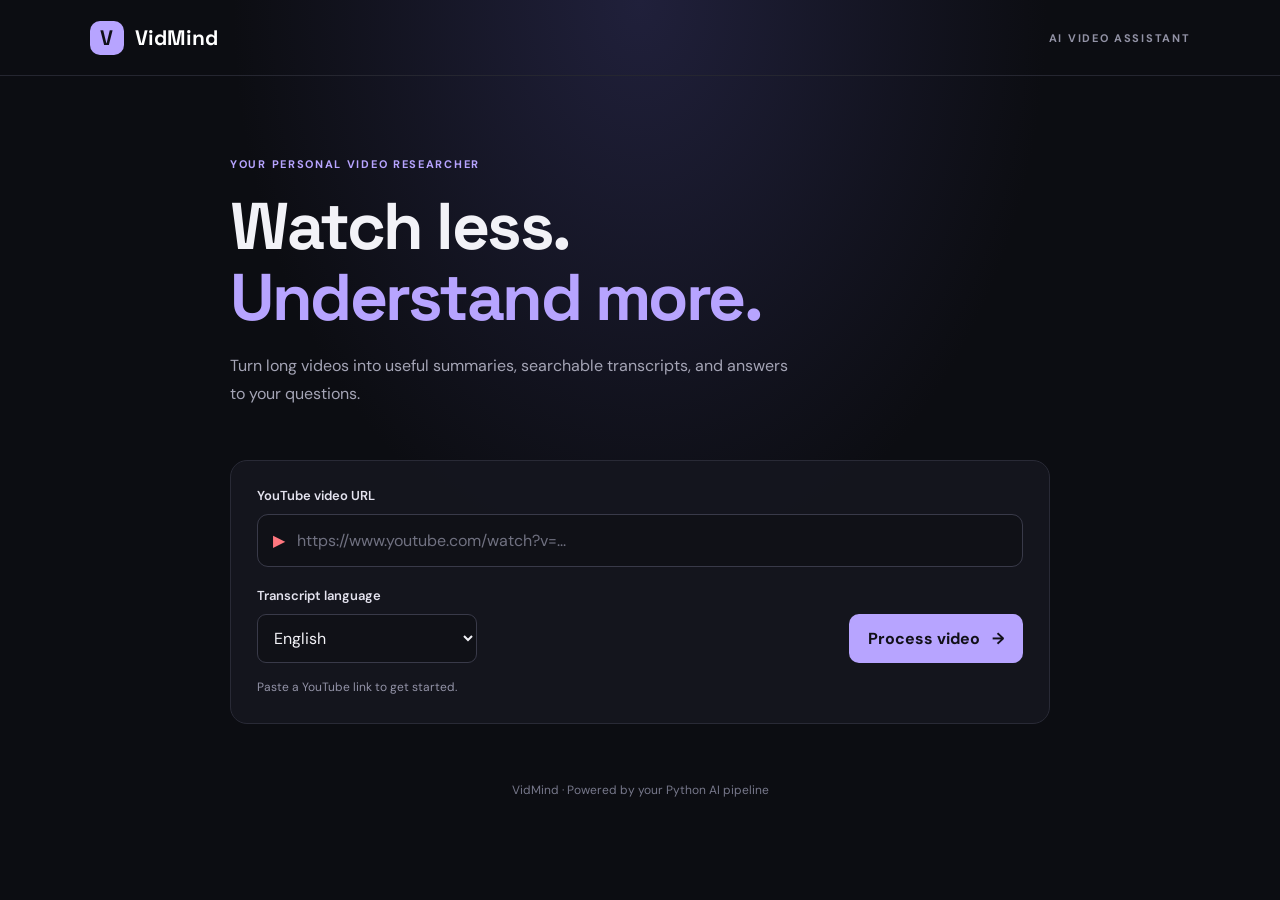
<file: static/index.html>
<!DOCTYPE html>
<html lang="en">
<head>
    <meta charset="UTF-8">
    <meta name="viewport" content="width=device-width, initial-scale=1.0">
    <title>VidMind — AI Video Assistant</title>
    <link rel="stylesheet" href="/static/style.css">
    <script src="/static/script.js" defer></script>
</head>

<body>
    <header class="navbar">
        <a href="/" class="brand">
            <span class="brand-icon">V</span>
            <span>VidMind</span>
        </a>
        <span class="nav-label">AI VIDEO ASSISTANT</span>
    </header>

    <main class="container">
        <section class="hero">
            <span class="eyebrow">YOUR PERSONAL VIDEO RESEARCHER</span>
            <h1>Watch less.<br><span>Understand more.</span></h1>
            <p>
                Turn long videos into useful summaries, searchable transcripts,
                and answers to your questions.
            </p>
        </section>

        <section class="panel input-panel">
            <label for="video-url">YouTube video URL</label>

            <div class="url-input">
                <span class="url-icon">▶</span>
                <input
                    id="video-url"
                    type="url"
                    placeholder="https://www.youtube.com/watch?v=..."
                    autocomplete="url"
                    required
                >
            </div>

            <div class="form-bottom">
                <div class="language-field">
                    <label for="language">Transcript language</label>
                    <select id="language">
                        <option value="english">English</option>
                        <option value="malayalam">Malayalam</option>
                    </select>
                </div>

                <button id="process-button" class="primary-button">
                    <span id="process-button-text">Process video</span>
                    <span aria-hidden="true">→</span>
                </button>
            </div>

            <p id="status" class="status" role="status" aria-live="polite">
                Paste a YouTube link to get started.
            </p>
        </section>

        <section id="results" class="results hidden">
            <div class="section-heading">
                <span class="eyebrow">YOUR VIDEO, SIMPLIFIED</span>
                <h2 id="video-title">Video title</h2>
            </div>

            <section class="panel">
                <div class="panel-heading">
                    <h3>Summary</h3>
                    <span class="tag">AI GENERATED</span>
                </div>
                <div id="summary" class="content-text"></div>
            </section>

            <section class="panel">
                <div class="panel-heading">
                    <h3>Ask this video</h3>
                    <span class="tag">RAG POWERED</span>
                </div>

                <p class="muted">
                    Ask a question about the video's content.
                </p>

                <form id="question-form">
                    <div class="question-input">
                        <input
                            id="question"
                            type="text"
                            placeholder="What are the main points?"
                            required
                        >
                        <button id="ask-button" type="submit">
                            Ask →
                        </button>
                    </div>
                </form>

                <div id="answer" class="answer hidden"></div>
            </section>

            <section class="panel">
                <div class="panel-heading">
                    <h3>Transcript</h3>
                    <button id="transcript-toggle" class="text-button"
                        type="button" aria-expanded="false">
                        Show transcript +
                    </button>
                </div>

                <div id="transcript" class="transcript-content hidden"></div>
            </section>
        </section>

        <footer>
            VidMind · Powered by your Python AI pipeline
        </footer>
    </main>
</body>
</html>
</file>
<file: static/style.css>
@import url("https://fonts.googleapis.com/css2?family=DM+Sans:wght@400;500;600;700&family=Space+Grotesk:wght@400;500;600;700&display=swap");

:root {
    font-family: "DM Sans", sans-serif;
    color: #f2f2f7;
    background: #0c0d12;
    font-synthesis: none;
    color-scheme: dark;
}

* {
    box-sizing: border-box;
}

body {
    margin: 0;
    min-height: 100vh;
    background:
        radial-gradient(ellipse at 50% 0%, #20203b 0%, transparent 45%),
        #0c0d12;
}

button, input, select {
    font: inherit;
}

button {
    cursor: pointer;
}

button:disabled {
    cursor: not-allowed;
    opacity: 0.6;
}

.navbar {
    height: 76px;
    padding: 0 7%;
    display: flex;
    align-items: center;
    justify-content: space-between;
    border-bottom: 1px solid #252630;
}

.brand {
    display: flex;
    align-items: center;
    gap: 11px;
    color: #fff;
    text-decoration: none;
    font-family: "Space Grotesk", sans-serif;
    font-weight: 700;
    font-size: 21px;
}

.brand-icon {
    display: grid;
    place-items: center;
    width: 34px;
    height: 34px;
    border-radius: 10px;
    color: #101018;
    background: #b7a4ff;
}

.nav-label, .eyebrow, .tag {
    font-size: 11px;
    font-weight: 700;
    letter-spacing: 1.7px;
}

.nav-label {
    color: #9292a5;
}

.container {
    width: min(820px, 90%);
    margin: 0 auto;
}

.hero {
    padding: 76px 0 35px;
}

.eyebrow {
    color: #b7a4ff;
}

h1, h2, h3, p {
    margin-top: 0;
}

h1 {
    margin: 18px 0;
    font-family: "Space Grotesk", sans-serif;
    font-size: clamp(42px, 7vw, 66px);
    line-height: 1.08;
    letter-spacing: -2.5px;
}

h1 span {
    color: #b7a4ff;
}

.hero > p {
    max-width: 570px;
    color: #a4a4b5;
    font-size: 16px;
    line-height: 1.8;
}

.panel {
    margin-bottom: 18px;
    padding: 26px;
    border: 1px solid #292a36;
    border-radius: 17px;
    background: rgba(21, 22, 31, 0.92);
}

.input-panel > label,
.language-field label {
    display: block;
    margin-bottom: 10px;
    color: #e4e3ef;
    font-size: 13px;
    font-weight: 600;
}

.url-input, .question-input {
    display: flex;
    align-items: center;
    gap: 12px;
    border: 1px solid #393a49;
    border-radius: 11px;
    background: #101117;
}

.url-input {
    padding: 0 15px;
}

.url-icon {
    color: #ff777f;
}

input, select {
    width: 100%;
    min-width: 0;
    padding: 15px 0;
    border: 0;
    outline: none;
    color: #f2f2f7;
    background: transparent;
}

input::placeholder {
    color: #707181;
}

.url-input:focus-within, .question-input:focus-within {
    border-color: #b7a4ff;
}

.form-bottom {
    display: flex;
    align-items: end;
    justify-content: space-between;
    gap: 18px;
    margin-top: 20px;
}

.language-field {
    flex: 1;
    max-width: 220px;
}

.language-field select {
    padding: 12px;
    border: 1px solid #393a49;
    border-radius: 9px;
    background: #101117;
}

.primary-button, #ask-button {
    display: flex;
    align-items: center;
    justify-content: center;
    gap: 12px;
    border: 0;
    border-radius: 10px;
    color: #111018;
    background: #b7a4ff;
    font-weight: 700;
    transition: background 0.2s, transform 0.2s;
}

.primary-button {
    padding: 14px 19px;
}

.primary-button:hover, #ask-button:hover {
    background: #c9bcff;
}

.primary-button:hover {
    transform: translateY(-1px);
}

.status {
    margin: 15px 0 0;
    color: #9393a7;
    font-size: 12px;
    line-height: 1.6;
}

.status.error {
    color: #ff858b;
}

.status.success {
    color: #8cddb5;
}

.hidden {
    display: none !important;
}

.results {
    margin-top: 52px;
}

.section-heading {
    margin-bottom: 22px;
}

.section-heading h2 {
    margin: 12px 0 0;
    font-family: "Space Grotesk", sans-serif;
    font-size: 30px;
    overflow-wrap: anywhere;
}

.panel-heading {
    display: flex;
    align-items: center;
    justify-content: space-between;
    gap: 15px;
    margin-bottom: 15px;
}

.panel-heading h3 {
    margin: 0;
    font-family: "Space Grotesk", sans-serif;
    font-size: 19px;
}

.tag {
    color: #b7a4ff;
    font-size: 9px;
    letter-spacing: 1px;
}

.content-text, .transcript-content, .answer {
    color: #c3c3d1;
    font-size: 14px;
    line-height: 1.9;
    overflow-wrap: anywhere;
}

.content-text {
    white-space: pre-wrap;
}

.muted {
    color: #9292a5;
    font-size: 13px;
}

.question-input {
    padding: 4px 5px 4px 14px;
}

.question-input input {
    padding: 11px 0;
}

#ask-button {
    padding: 11px 15px;
}

.answer {
    margin-top: 18px;
    padding: 17px;
    border-left: 3px solid #b7a4ff;
    border-radius: 0 9px 9px 0;
    background: #20202d;
    white-space: pre-wrap;
}

.text-button {
    padding: 5px 0;
    border: 0;
    color: #b7a4ff;
    background: transparent;
    font-size: 12px;
}

.transcript-content {
    max-height: 420px;
    overflow-y: auto;
    white-space: pre-wrap;
    overflow-wrap: anywhere;
}

footer {
    padding: 40px 0 28px;
    color: #77788b;
    text-align: center;
    font-size: 12px;
}

@media (max-width: 560px) {
    .navbar {
        height: 65px;
        padding: 0 5%;
    }

    .nav-label {
        font-size: 9px;
        letter-spacing: 1px;
    }

    .hero {
        padding-top: 53px;
    }

    .panel {
        padding: 19px;
    }

    .form-bottom {
        align-items: stretch;
        flex-direction: column;
    }

    .language-field {
        max-width: none;
    }

    .primary-button {
        width: 100%;
    }

    .panel-heading {
        align-items: flex-start;
    }

    .section-heading h2 {
        font-size: 25px;
    }
}
</file>
